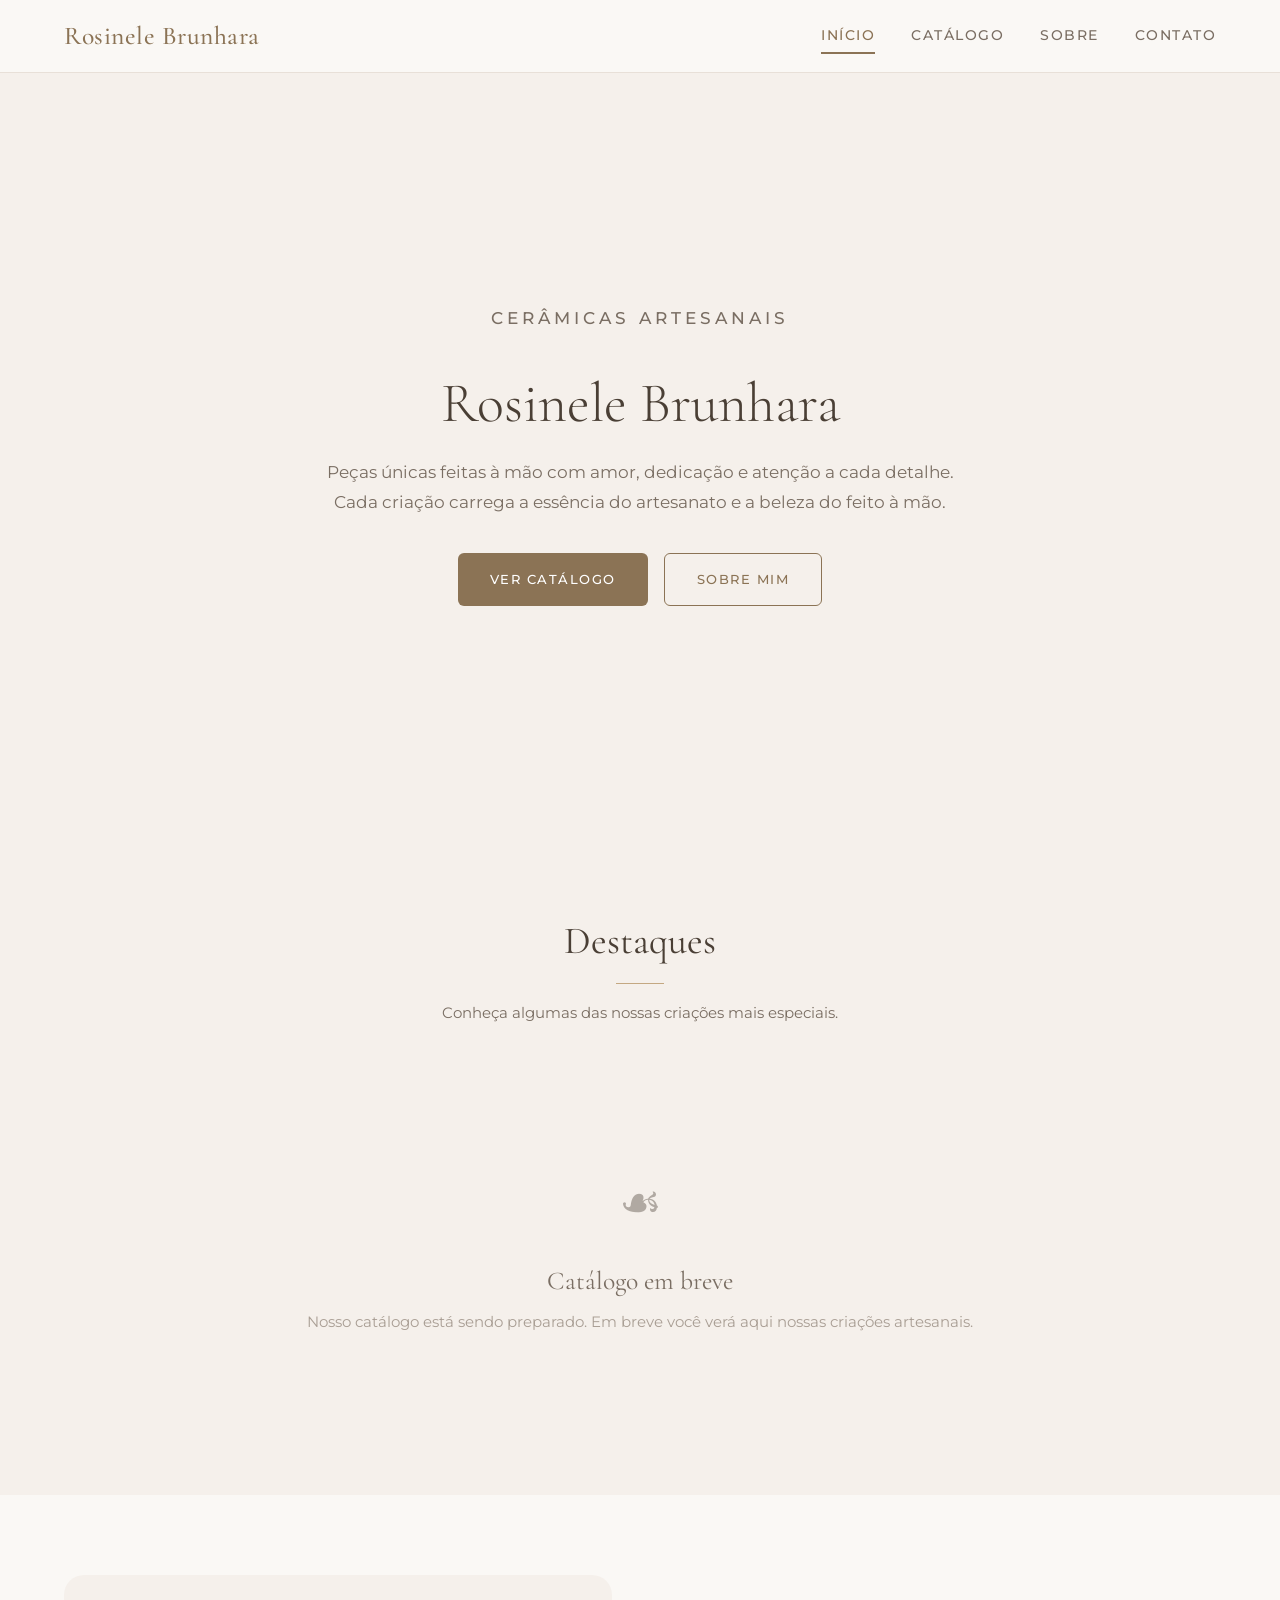
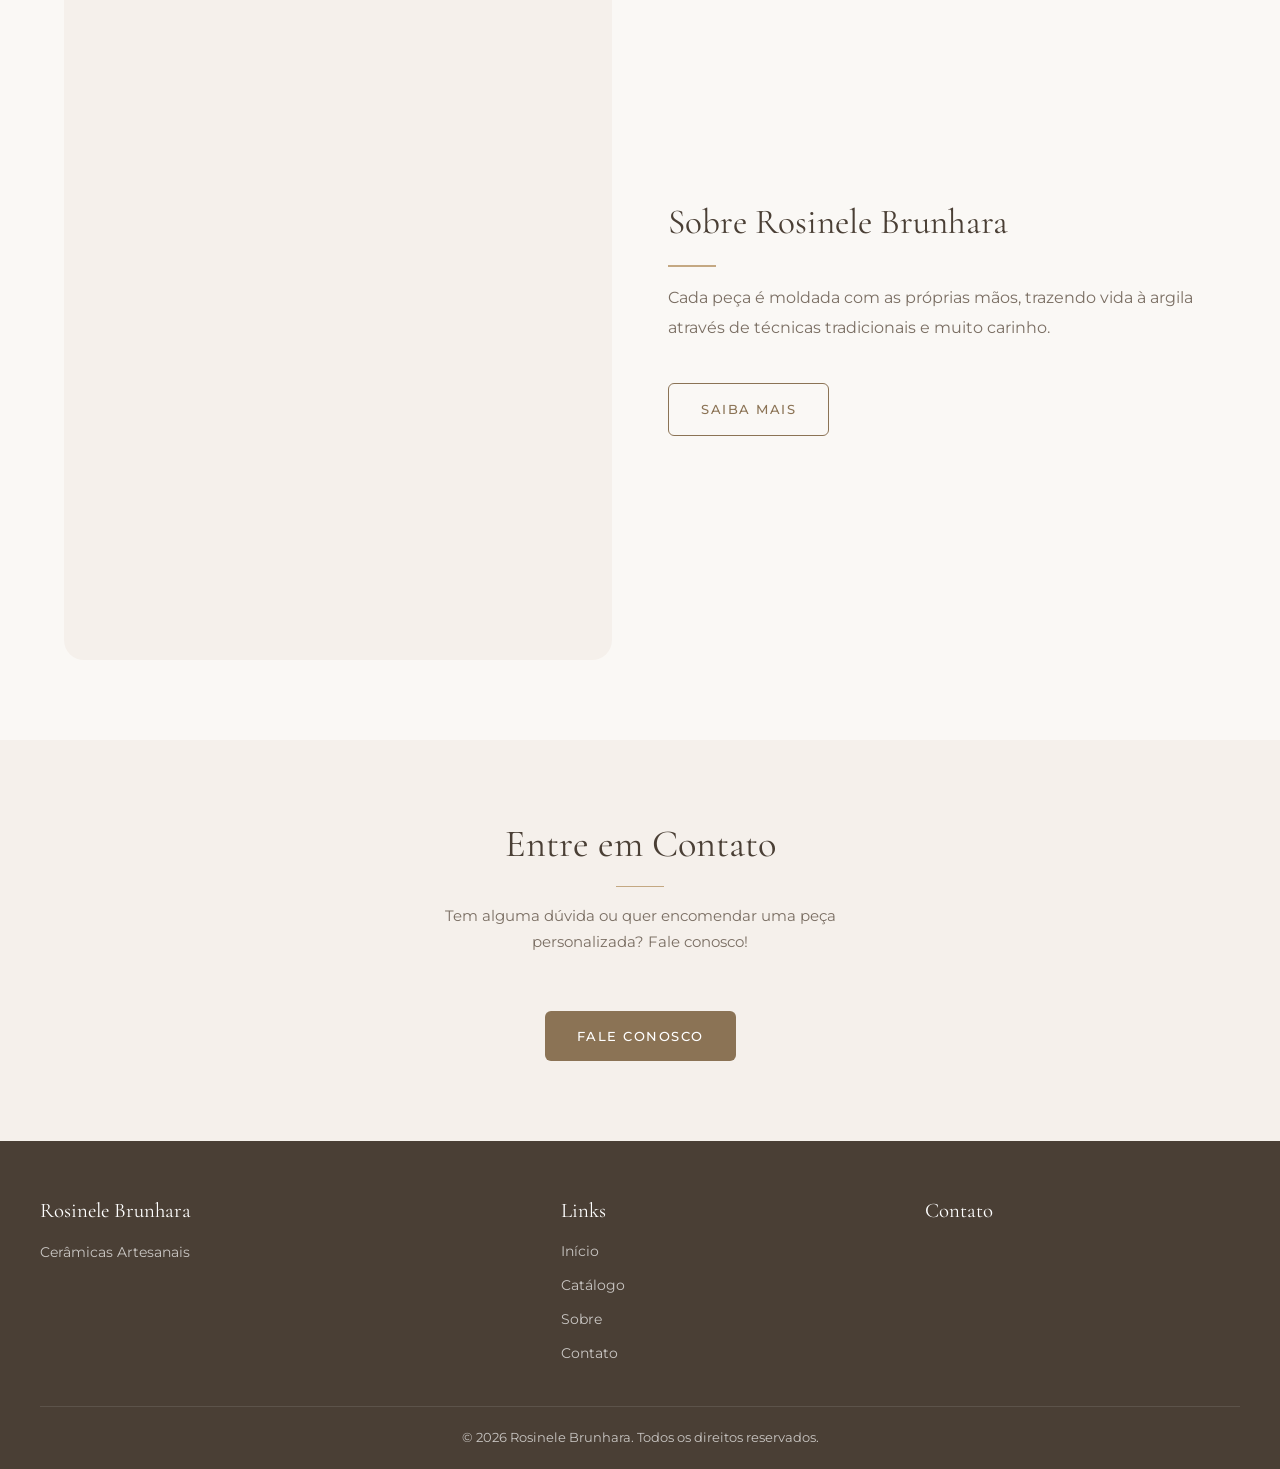
<file: index.html>
<!DOCTYPE html>
<html lang="pt-BR">
<head>
  <meta charset="UTF-8">
  <meta name="viewport" content="width=device-width, initial-scale=1.0">
  <title>Rosinele Brunhara — Cerâmicas Artesanais</title>
  <meta name="description" content="Cerâmicas artesanais feitas à mão com amor e dedicação. Peças únicas e exclusivas pela artista Rosinele Brunhara.">
  <link rel="preconnect" href="https://fonts.googleapis.com">
  <link rel="preconnect" href="https://fonts.gstatic.com" crossorigin>
  <link id="site-fonts" href="https://fonts.googleapis.com/css2?family=Cormorant+Garamond:ital,wght@0,300;0,400;0,500;0,600;0,700;1,300;1,400;1,500&family=Montserrat:wght@300;400;500;600&display=swap" rel="stylesheet">
  <link rel="stylesheet" href="css/public.css">
</head>
<body>
  <!-- HEADER / NAV -->
  <header id="site-header">
    <div class="header-inner">
      <a href="#/" class="logo" id="site-logo">Rosinele Brunhara</a>
      <button class="menu-toggle" id="menu-toggle" aria-label="Menu">
        <span></span><span></span><span></span>
      </button>
      <nav id="site-nav">
        <a href="#/" class="nav-link" data-page="home">Início</a>
        <a href="#/catalogo" class="nav-link" data-page="catalogo">Catálogo</a>
        <a href="#/sobre" class="nav-link" data-page="sobre">Sobre</a>
        <a href="#/contato" class="nav-link" data-page="contato">Contato</a>
      </nav>
    </div>
  </header>

  <!-- MAIN CONTENT -->
  <main id="app"></main>

  <!-- FOOTER -->
  <footer id="site-footer">
    <div class="footer-inner">
      <div class="footer-col">
        <h4 id="footer-brand">Rosinele Brunhara</h4>
        <p id="footer-tagline">Cerâmicas artesanais feitas com amor e dedicação.</p>
      </div>
      <div class="footer-col">
        <h4>Links</h4>
        <nav id="footer-nav">
          <a href="#/">Início</a>
          <a href="#/catalogo">Catálogo</a>
          <a href="#/sobre">Sobre</a>
          <a href="#/contato">Contato</a>
        </nav>
      </div>
      <div class="footer-col">
        <h4>Contato</h4>
        <div id="footer-contact"></div>
        <div id="footer-socials" class="social-links"></div>
      </div>
    </div>
    <div class="footer-bottom">
      <p id="footer-copy"></p>
    </div>
  </footer>

  <!-- WHATSAPP FLOATING BUTTON -->
  <a id="whatsapp-btn" href="#" target="_blank" rel="noopener" class="whatsapp-float" style="display:none;">
    <svg viewBox="0 0 24 24" fill="white" width="28" height="28"><path d="M17.472 14.382c-.297-.149-1.758-.867-2.03-.967-.273-.099-.471-.148-.67.15-.197.297-.767.966-.94 1.164-.173.199-.347.223-.644.075-.297-.15-1.255-.463-2.39-1.475-.883-.788-1.48-1.761-1.653-2.059-.173-.297-.018-.458.13-.606.134-.133.298-.347.446-.52.149-.174.198-.298.298-.497.099-.198.05-.371-.025-.52-.075-.149-.669-1.612-.916-2.207-.242-.579-.487-.5-.669-.51-.173-.008-.371-.01-.57-.01-.198 0-.52.074-.792.372-.272.297-1.04 1.016-1.04 2.479 0 1.462 1.065 2.875 1.213 3.074.149.198 2.096 3.2 5.077 4.487.709.306 1.262.489 1.694.625.712.227 1.36.195 1.871.118.571-.085 1.758-.719 2.006-1.413.248-.694.248-1.289.173-1.413-.074-.124-.272-.198-.57-.347m-5.421 7.403h-.004a9.87 9.87 0 01-5.031-1.378l-.361-.214-3.741.982.998-3.648-.235-.374a9.86 9.86 0 01-1.51-5.26c.001-5.45 4.436-9.884 9.888-9.884 2.64 0 5.122 1.03 6.988 2.898a9.825 9.825 0 012.893 6.994c-.003 5.45-4.437 9.884-9.885 9.884m8.413-18.297A11.815 11.815 0 0012.05 0C5.495 0 .16 5.335.157 11.892c0 2.096.547 4.142 1.588 5.945L.057 24l6.305-1.654a11.882 11.882 0 005.683 1.448h.005c6.554 0 11.89-5.335 11.893-11.893a11.821 11.821 0 00-3.48-8.413z"/></svg>
  </a>

  <!-- PRODUCT DETAIL MODAL -->
  <div id="product-modal" class="modal" style="display:none;">
    <div class="modal-overlay"></div>
    <div class="modal-content">
      <button class="modal-close" id="modal-close">&times;</button>
      <div id="modal-body"></div>
    </div>
  </div>

  <script src="js/data.js"></script>
  <script src="js/public.js"></script>
</body>
</html>
</file>
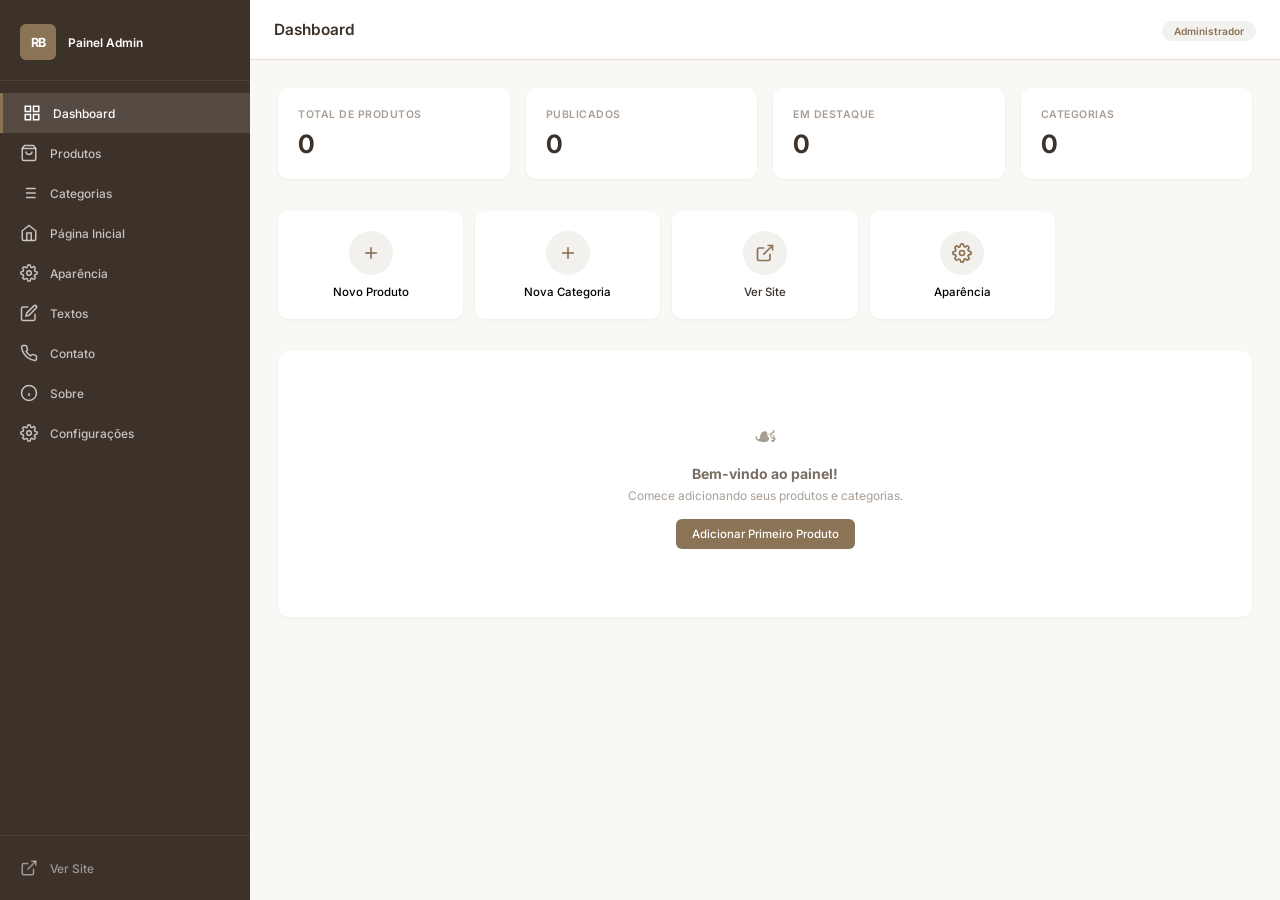
<file: admin.html>
<!DOCTYPE html>
<html lang="pt-BR">
<head>
  <meta charset="UTF-8">
  <meta name="viewport" content="width=device-width, initial-scale=1.0">
  <title>Painel Administrativo — Rosinele Brunhara</title>
  <link rel="preconnect" href="https://fonts.googleapis.com">
  <link rel="preconnect" href="https://fonts.gstatic.com" crossorigin>
  <link href="https://fonts.googleapis.com/css2?family=Inter:wght@300;400;500;600;700&display=swap" rel="stylesheet">
  <link rel="stylesheet" href="css/admin.css">
</head>
<body>
  <div class="admin-layout">
    <!-- SIDEBAR -->
    <aside class="admin-sidebar" id="admin-sidebar">
      <div class="sidebar-header">
        <h2 class="sidebar-brand">RB</h2>
        <span class="sidebar-title">Painel Admin</span>
        <button class="sidebar-close" id="sidebar-close">&times;</button>
      </div>
      <nav class="sidebar-nav">
        <a href="#" class="sidebar-link active" data-section="dashboard">
          <svg width="18" height="18" viewBox="0 0 24 24" fill="none" stroke="currentColor" stroke-width="2"><rect x="3" y="3" width="7" height="7"/><rect x="14" y="3" width="7" height="7"/><rect x="3" y="14" width="7" height="7"/><rect x="14" y="14" width="7" height="7"/></svg>
          Dashboard
        </a>
        <a href="#" class="sidebar-link" data-section="products">
          <svg width="18" height="18" viewBox="0 0 24 24" fill="none" stroke="currentColor" stroke-width="2"><path d="M6 2L3 6v14a2 2 0 002 2h14a2 2 0 002-2V6l-3-4z"/><line x1="3" y1="6" x2="21" y2="6"/><path d="M16 10a4 4 0 01-8 0"/></svg>
          Produtos
        </a>
        <a href="#" class="sidebar-link" data-section="categories">
          <svg width="18" height="18" viewBox="0 0 24 24" fill="none" stroke="currentColor" stroke-width="2"><line x1="8" y1="6" x2="21" y2="6"/><line x1="8" y1="12" x2="21" y2="12"/><line x1="8" y1="18" x2="21" y2="18"/><line x1="3" y1="6" x2="3.01" y2="6"/><line x1="3" y1="12" x2="3.01" y2="12"/><line x1="3" y1="18" x2="3.01" y2="18"/></svg>
          Categorias
        </a>
        <a href="#" class="sidebar-link" data-section="homepage">
          <svg width="18" height="18" viewBox="0 0 24 24" fill="none" stroke="currentColor" stroke-width="2"><path d="M3 9l9-7 9 7v11a2 2 0 01-2 2H5a2 2 0 01-2-2z"/><polyline points="9 22 9 12 15 12 15 22"/></svg>
          Página Inicial
        </a>
        <a href="#" class="sidebar-link" data-section="appearance">
          <svg width="18" height="18" viewBox="0 0 24 24" fill="none" stroke="currentColor" stroke-width="2"><circle cx="12" cy="12" r="3"/><path d="M19.4 15a1.65 1.65 0 00.33 1.82l.06.06a2 2 0 01-2.83 2.83l-.06-.06a1.65 1.65 0 00-1.82-.33 1.65 1.65 0 00-1 1.51V21a2 2 0 01-4 0v-.09A1.65 1.65 0 009 19.4a1.65 1.65 0 00-1.82.33l-.06.06a2 2 0 01-2.83-2.83l.06-.06A1.65 1.65 0 004.68 15a1.65 1.65 0 00-1.51-1H3a2 2 0 010-4h.09A1.65 1.65 0 004.6 9a1.65 1.65 0 00-.33-1.82l-.06-.06a2 2 0 012.83-2.83l.06.06A1.65 1.65 0 009 4.68a1.65 1.65 0 001-1.51V3a2 2 0 014 0v.09a1.65 1.65 0 001 1.51 1.65 1.65 0 001.82-.33l.06-.06a2 2 0 012.83 2.83l-.06.06A1.65 1.65 0 0019.4 9a1.65 1.65 0 001.51 1H21a2 2 0 010 4h-.09a1.65 1.65 0 00-1.51 1z"/></svg>
          Aparência
        </a>
        <a href="#" class="sidebar-link" data-section="texts">
          <svg width="18" height="18" viewBox="0 0 24 24" fill="none" stroke="currentColor" stroke-width="2"><path d="M11 4H4a2 2 0 00-2 2v14a2 2 0 002 2h14a2 2 0 002-2v-7"/><path d="M18.5 2.5a2.121 2.121 0 013 3L12 15l-4 1 1-4 9.5-9.5z"/></svg>
          Textos
        </a>
        <a href="#" class="sidebar-link" data-section="contact">
          <svg width="18" height="18" viewBox="0 0 24 24" fill="none" stroke="currentColor" stroke-width="2"><path d="M22 16.92v3a2 2 0 01-2.18 2 19.79 19.79 0 01-8.63-3.07 19.5 19.5 0 01-6-6 19.79 19.79 0 01-3.07-8.67A2 2 0 014.11 2h3a2 2 0 012 1.72 12.84 12.84 0 00.7 2.81 2 2 0 01-.45 2.11L8.09 9.91a16 16 0 006 6l1.27-1.27a2 2 0 012.11-.45 12.84 12.84 0 002.81.7A2 2 0 0122 16.92z"/></svg>
          Contato
        </a>
        <a href="#" class="sidebar-link" data-section="about">
          <svg width="18" height="18" viewBox="0 0 24 24" fill="none" stroke="currentColor" stroke-width="2"><circle cx="12" cy="12" r="10"/><line x1="12" y1="16" x2="12" y2="12"/><line x1="12" y1="8" x2="12.01" y2="8"/></svg>
          Sobre
        </a>
        <a href="#" class="sidebar-link" data-section="settings">
          <svg width="18" height="18" viewBox="0 0 24 24" fill="none" stroke="currentColor" stroke-width="2"><circle cx="12" cy="12" r="3"/><path d="M19.4 15a1.65 1.65 0 00.33 1.82l.06.06a2 2 0 01-2.83 2.83l-.06-.06a1.65 1.65 0 00-1.82-.33 1.65 1.65 0 00-1 1.51V21a2 2 0 01-4 0v-.09A1.65 1.65 0 009 19.4a1.65 1.65 0 00-1.82.33l-.06.06a2 2 0 01-2.83-2.83l.06-.06A1.65 1.65 0 004.68 15a1.65 1.65 0 00-1.51-1H3a2 2 0 010-4h.09A1.65 1.65 0 004.6 9a1.65 1.65 0 00-.33-1.82l-.06-.06a2 2 0 012.83-2.83l.06.06A1.65 1.65 0 009 4.68a1.65 1.65 0 001-1.51V3a2 2 0 014 0v.09a1.65 1.65 0 001 1.51 1.65 1.65 0 001.82-.33l.06-.06a2 2 0 012.83 2.83l-.06.06A1.65 1.65 0 0019.4 9a1.65 1.65 0 001.51 1H21a2 2 0 010 4h-.09a1.65 1.65 0 00-1.51 1z"/></svg>
          Configurações
        </a>
      </nav>
      <div class="sidebar-footer">
        <a href="index.html" target="_blank" class="sidebar-link view-site">
          <svg width="18" height="18" viewBox="0 0 24 24" fill="none" stroke="currentColor" stroke-width="2"><path d="M18 13v6a2 2 0 01-2 2H5a2 2 0 01-2-2V8a2 2 0 012-2h6"/><polyline points="15 3 21 3 21 9"/><line x1="10" y1="14" x2="21" y2="3"/></svg>
          Ver Site
        </a>
      </div>
    </aside>

    <!-- MAIN -->
    <div class="admin-main">
      <header class="admin-topbar">
        <button class="menu-btn" id="menu-btn">
          <svg width="22" height="22" viewBox="0 0 24 24" fill="none" stroke="currentColor" stroke-width="2"><line x1="3" y1="12" x2="21" y2="12"/><line x1="3" y1="6" x2="21" y2="6"/><line x1="3" y1="18" x2="21" y2="18"/></svg>
        </button>
        <h1 class="topbar-title" id="topbar-title">Dashboard</h1>
        <div class="topbar-actions">
          <span class="admin-badge">Administrador</span>
        </div>
      </header>

      <div class="admin-content" id="admin-content">
        <!-- Dynamic content loaded here -->
      </div>
    </div>
  </div>

  <!-- MODAL for forms -->
  <div id="admin-modal" class="admin-modal" style="display:none;">
    <div class="admin-modal-overlay"></div>
    <div class="admin-modal-content">
      <div class="admin-modal-header">
        <h3 id="admin-modal-title">Título</h3>
        <button class="admin-modal-close" id="admin-modal-close">&times;</button>
      </div>
      <div class="admin-modal-body" id="admin-modal-body"></div>
      <div class="admin-modal-footer" id="admin-modal-footer"></div>
    </div>
  </div>

  <!-- TOAST -->
  <div id="toast-container" class="toast-container"></div>

  <script src="js/data.js"></script>
  <script src="js/admin.js"></script>
</body>
</html>
</file>
<file: css/public.css>
:root {
  --color-primary: #8B7355;
  --color-primary-light: #A89279;
  --color-primary-dark: #6B5640;
  --color-secondary: #C4A882;
  --color-bg: #FAF8F5;
  --color-bg-alt: #F5F0EB;
  --color-surface: #FFFFFF;
  --color-text: #4A3F35;
  --color-text-light: #7A6E63;
  --color-text-muted: #A99E94;
  --color-border: #E8E0D8;
  --color-accent: #D4B896;
  --color-success: #7A9E7E;
  --color-error: #C47A6E;

  --font-heading: 'Cormorant Garamond', Georgia, serif;
  --font-body: 'Montserrat', 'Helvetica Neue', sans-serif;

  --radius-sm: 6px;
  --radius-md: 12px;
  --radius-lg: 20px;

  --shadow-sm: 0 1px 3px rgba(74,63,53,0.06);
  --shadow-md: 0 4px 16px rgba(74,63,53,0.08);
  --shadow-lg: 0 8px 32px rgba(74,63,53,0.12);

  --transition: 0.3s ease;
}

*, *::before, *::after {
  margin: 0;
  padding: 0;
  box-sizing: border-box;
}

html {
  scroll-behavior: smooth;
  font-size: 16px;
}

body {
  font-family: var(--font-body);
  color: var(--color-text);
  background: var(--color-bg);
  line-height: 1.7;
  -webkit-font-smoothing: antialiased;
  min-height: 100vh;
  display: flex;
  flex-direction: column;
}

img { max-width: 100%; height: auto; display: block; }
a { color: inherit; text-decoration: none; }
button { cursor: pointer; border: none; background: none; font-family: inherit; }
input, textarea, select { font-family: inherit; font-size: inherit; }

h1, h2, h3, h4, h5, h6 {
  font-family: var(--font-heading);
  font-weight: 400;
  line-height: 1.3;
  color: var(--color-text);
}

/* ===== HEADER ===== */
#site-header {
  position: fixed;
  top: 0;
  left: 0;
  right: 0;
  z-index: 1000;
  background: rgba(250,248,245,0.92);
  backdrop-filter: blur(12px);
  border-bottom: 1px solid var(--color-border);
  transition: var(--transition);
}

.header-inner {
  max-width: 1200px;
  margin: 0 auto;
  padding: 0 24px;
  height: 72px;
  display: flex;
  align-items: center;
  justify-content: space-between;
}

.logo {
  font-family: var(--font-heading);
  font-size: 1.6rem;
  font-weight: 500;
  color: var(--color-primary);
  letter-spacing: 0.5px;
  transition: var(--transition);
}

.logo:hover { color: var(--color-primary-dark); }

#site-nav {
  display: flex;
  gap: 36px;
}

.nav-link {
  font-size: 0.85rem;
  font-weight: 500;
  letter-spacing: 1.5px;
  text-transform: uppercase;
  color: var(--color-text-light);
  position: relative;
  padding: 4px 0;
  transition: var(--transition);
}

.nav-link::after {
  content: '';
  position: absolute;
  bottom: -2px;
  left: 0;
  width: 0;
  height: 1.5px;
  background: var(--color-primary);
  transition: width 0.3s ease;
}

.nav-link:hover, .nav-link.active {
  color: var(--color-primary);
}

.nav-link:hover::after, .nav-link.active::after {
  width: 100%;
}

.menu-toggle {
  display: none;
  flex-direction: column;
  gap: 5px;
  padding: 8px;
}

.menu-toggle span {
  display: block;
  width: 22px;
  height: 2px;
  background: var(--color-text);
  transition: var(--transition);
}

/* ===== MAIN ===== */
#app {
  flex: 1;
  margin-top: 72px;
  min-height: calc(100vh - 72px);
}

/* ===== HERO ===== */
.hero {
  position: relative;
  min-height: 85vh;
  display: flex;
  align-items: center;
  justify-content: center;
  text-align: center;
  overflow: hidden;
  background: var(--color-bg-alt);
}

.hero-bg {
  position: absolute;
  inset: 0;
  background-size: cover;
  background-position: center;
  opacity: 0.3;
  transition: opacity 0.5s ease;
}

.hero-content {
  position: relative;
  z-index: 2;
  max-width: 700px;
  padding: 40px 24px;
}

.hero-subtitle {
  font-family: var(--font-body);
  font-size: 0.8rem;
  font-weight: 500;
  letter-spacing: 4px;
  text-transform: uppercase;
  color: var(--color-primary);
  margin-bottom: 20px;
}

.hero h1 {
  font-size: 3.5rem;
  font-weight: 300;
  color: var(--color-text);
  margin-bottom: 20px;
  line-height: 1.2;
}

.hero p {
  font-size: 1.05rem;
  color: var(--color-text-light);
  margin-bottom: 36px;
  line-height: 1.8;
}

.hero-btns {
  display: flex;
  gap: 16px;
  justify-content: center;
  flex-wrap: wrap;
}

.btn {
  display: inline-flex;
  align-items: center;
  gap: 8px;
  padding: 14px 32px;
  font-size: 0.82rem;
  font-weight: 500;
  letter-spacing: 1.5px;
  text-transform: uppercase;
  border-radius: var(--radius-sm);
  transition: var(--transition);
  border: none;
  cursor: pointer;
}

.btn-primary {
  background: var(--color-primary);
  color: #fff;
}

.btn-primary:hover {
  background: var(--color-primary-dark);
  transform: translateY(-1px);
  box-shadow: var(--shadow-md);
}

.btn-outline {
  background: transparent;
  color: var(--color-primary);
  border: 1.5px solid var(--color-primary);
}

.btn-outline:hover {
  background: var(--color-primary);
  color: #fff;
}

/* ===== SECTIONS ===== */
.section {
  padding: 80px 24px;
  max-width: 1200px;
  margin: 0 auto;
}

.section-alt {
  background: var(--color-bg-alt);
  padding: 80px 24px;
}

.section-alt > .section-inner {
  max-width: 1200px;
  margin: 0 auto;
}

.section-header {
  text-align: center;
  margin-bottom: 56px;
}

.section-header h2 {
  font-size: 2.4rem;
  margin-bottom: 12px;
  color: var(--color-text);
}

.section-header p {
  font-size: 0.95rem;
  color: var(--color-text-light);
  max-width: 500px;
  margin: 0 auto;
}

.section-divider {
  width: 48px;
  height: 1.5px;
  background: var(--color-secondary);
  margin: 16px auto;
}

/* ===== FEATURED PRODUCTS ===== */
.featured-grid {
  display: grid;
  grid-template-columns: repeat(auto-fill, minmax(300px, 1fr));
  gap: 32px;
}

/* ===== PRODUCT CARDS ===== */
.product-card {
  background: var(--color-surface);
  border-radius: var(--radius-md);
  overflow: hidden;
  box-shadow: var(--shadow-sm);
  transition: var(--transition);
  cursor: pointer;
}

.product-card:hover {
  transform: translateY(-4px);
  box-shadow: var(--shadow-lg);
}

.product-card-img {
  position: relative;
  aspect-ratio: 1 / 1;
  overflow: hidden;
  background: var(--color-bg-alt);
}

.product-card-img img {
  width: 100%;
  height: 100%;
  object-fit: cover;
  transition: transform 0.5s ease;
}

.product-card:hover .product-card-img img {
  transform: scale(1.05);
}

.product-card-badge {
  position: absolute;
  top: 12px;
  left: 12px;
  background: var(--color-primary);
  color: #fff;
  font-size: 0.7rem;
  font-weight: 600;
  letter-spacing: 1px;
  text-transform: uppercase;
  padding: 4px 10px;
  border-radius: 3px;
}

.product-card-body {
  padding: 20px;
}

.product-card-cat {
  font-size: 0.72rem;
  font-weight: 500;
  letter-spacing: 1.5px;
  text-transform: uppercase;
  color: var(--color-text-muted);
  margin-bottom: 6px;
}

.product-card-name {
  font-family: var(--font-heading);
  font-size: 1.25rem;
  font-weight: 500;
  color: var(--color-text);
  margin-bottom: 8px;
}

.product-card-price {
  font-size: 1.05rem;
  font-weight: 600;
  color: var(--color-primary);
  margin-bottom: 12px;
}

.product-card-btn {
  font-size: 0.78rem;
  font-weight: 500;
  letter-spacing: 1px;
  text-transform: uppercase;
  color: var(--color-primary);
  display: inline-flex;
  align-items: center;
  gap: 6px;
  transition: var(--transition);
}

.product-card-btn:hover {
  gap: 10px;
}

/* ===== EMPTY STATE ===== */
.empty-state {
  text-align: center;
  padding: 80px 24px;
}

.empty-state-icon {
  font-size: 3rem;
  margin-bottom: 20px;
  opacity: 0.4;
}

.empty-state h3 {
  font-size: 1.6rem;
  color: var(--color-text-light);
  margin-bottom: 12px;
}

.empty-state p {
  color: var(--color-text-muted);
  font-size: 0.95rem;
}

/* ===== CATALOG FILTER ===== */
.catalog-filters {
  display: flex;
  flex-wrap: wrap;
  gap: 10px;
  justify-content: center;
  margin-bottom: 48px;
}

.filter-btn {
  padding: 8px 20px;
  font-size: 0.78rem;
  font-weight: 500;
  letter-spacing: 1px;
  text-transform: uppercase;
  color: var(--color-text-light);
  border: 1.5px solid var(--color-border);
  border-radius: 30px;
  background: transparent;
  transition: var(--transition);
}

.filter-btn:hover, .filter-btn.active {
  background: var(--color-primary);
  border-color: var(--color-primary);
  color: #fff;
}

/* ===== ABOUT SECTION ===== */
.about-grid {
  display: grid;
  grid-template-columns: 1fr 1fr;
  gap: 56px;
  align-items: center;
}

.about-img {
  border-radius: var(--radius-lg);
  overflow: hidden;
  aspect-ratio: 4/5;
  background: var(--color-bg-alt);
}

.about-img img {
  width: 100%;
  height: 100%;
  object-fit: cover;
}

.about-text h2 {
  font-size: 2.2rem;
  margin-bottom: 20px;
}

.about-text p {
  color: var(--color-text-light);
  margin-bottom: 16px;
  line-height: 1.9;
}

/* ===== CONTACT ===== */
.contact-grid {
  display: grid;
  grid-template-columns: 1fr 1fr;
  gap: 56px;
}

.contact-info h3 {
  font-size: 1.5rem;
  margin-bottom: 24px;
}

.contact-item {
  display: flex;
  align-items: flex-start;
  gap: 14px;
  margin-bottom: 20px;
  padding: 16px;
  background: var(--color-surface);
  border-radius: var(--radius-md);
  box-shadow: var(--shadow-sm);
}

.contact-item-icon {
  width: 40px;
  height: 40px;
  border-radius: 50%;
  background: var(--color-bg-alt);
  display: flex;
  align-items: center;
  justify-content: center;
  flex-shrink: 0;
  color: var(--color-primary);
}

.contact-item-text h4 {
  font-family: var(--font-body);
  font-size: 0.78rem;
  font-weight: 600;
  letter-spacing: 1px;
  text-transform: uppercase;
  color: var(--color-text-muted);
  margin-bottom: 4px;
}

.contact-item-text p, .contact-item-text a {
  font-size: 0.95rem;
  color: var(--color-text);
}

.contact-item-text a:hover {
  color: var(--color-primary);
}

/* ===== FOOTER ===== */
#site-footer {
  background: var(--color-text);
  color: rgba(255,255,255,0.7);
  padding: 56px 24px 0;
  margin-top: auto;
}

.footer-inner {
  max-width: 1200px;
  margin: 0 auto;
  display: grid;
  grid-template-columns: 1.5fr 1fr 1fr;
  gap: 48px;
  padding-bottom: 40px;
  border-bottom: 1px solid rgba(255,255,255,0.1);
}

.footer-col h4 {
  color: #fff;
  font-family: var(--font-heading);
  font-size: 1.3rem;
  margin-bottom: 16px;
}

.footer-col p {
  font-size: 0.9rem;
  line-height: 1.7;
}

.footer-col nav {
  display: flex;
  flex-direction: column;
  gap: 10px;
}

.footer-col nav a {
  font-size: 0.88rem;
  transition: var(--transition);
}

.footer-col nav a:hover {
  color: #fff;
}

#footer-contact {
  display: flex;
  flex-direction: column;
  gap: 8px;
  font-size: 0.88rem;
  margin-bottom: 16px;
}

#footer-contact a {
  transition: var(--transition);
}

#footer-contact a:hover {
  color: #fff;
}

.social-links {
  display: flex;
  gap: 12px;
}

.social-link {
  width: 36px;
  height: 36px;
  border-radius: 50%;
  border: 1px solid rgba(255,255,255,0.2);
  display: flex;
  align-items: center;
  justify-content: center;
  font-size: 0.8rem;
  transition: var(--transition);
}

.social-link:hover {
  background: rgba(255,255,255,0.1);
  border-color: rgba(255,255,255,0.4);
}

.footer-bottom {
  max-width: 1200px;
  margin: 0 auto;
  padding: 20px 0;
  text-align: center;
  font-size: 0.8rem;
}

/* ===== WHATSAPP BUTTON ===== */
.whatsapp-float {
  position: fixed;
  bottom: 24px;
  right: 24px;
  width: 56px;
  height: 56px;
  background: #25D366;
  border-radius: 50%;
  display: flex;
  align-items: center;
  justify-content: center;
  box-shadow: 0 4px 16px rgba(37,211,102,0.35);
  z-index: 999;
  transition: var(--transition);
}

.whatsapp-float:hover {
  transform: scale(1.1);
  box-shadow: 0 6px 24px rgba(37,211,102,0.45);
}

/* ===== MODAL ===== */
.modal {
  position: fixed;
  inset: 0;
  z-index: 2000;
  display: flex;
  align-items: center;
  justify-content: center;
}

.modal-overlay {
  position: absolute;
  inset: 0;
  background: rgba(0,0,0,0.5);
  backdrop-filter: blur(4px);
}

.modal-content {
  position: relative;
  background: var(--color-surface);
  border-radius: var(--radius-lg);
  max-width: 800px;
  width: 90%;
  max-height: 90vh;
  overflow-y: auto;
  box-shadow: var(--shadow-lg);
  animation: modalIn 0.3s ease;
}

@keyframes modalIn {
  from { opacity: 0; transform: translateY(20px); }
  to { opacity: 1; transform: translateY(0); }
}

.modal-close {
  position: absolute;
  top: 16px;
  right: 16px;
  width: 36px;
  height: 36px;
  border-radius: 50%;
  background: rgba(0,0,0,0.06);
  font-size: 1.3rem;
  display: flex;
  align-items: center;
  justify-content: center;
  z-index: 10;
  transition: var(--transition);
}

.modal-close:hover {
  background: rgba(0,0,0,0.12);
}

.modal-gallery {
  width: 100%;
  aspect-ratio: 4/3;
  overflow: hidden;
  border-radius: var(--radius-lg) var(--radius-lg) 0 0;
  background: var(--color-bg-alt);
}

.modal-gallery img {
  width: 100%;
  height: 100%;
  object-fit: cover;
}

.modal-gallery-thumbs {
  display: flex;
  gap: 8px;
  padding: 12px 16px;
  overflow-x: auto;
}

.modal-gallery-thumbs img {
  width: 56px;
  height: 56px;
  object-fit: cover;
  border-radius: var(--radius-sm);
  cursor: pointer;
  opacity: 0.6;
  transition: var(--transition);
  flex-shrink: 0;
}

.modal-gallery-thumbs img:hover, .modal-gallery-thumbs img.active {
  opacity: 1;
  outline: 2px solid var(--color-primary);
}

.modal-details {
  padding: 28px;
}

.modal-details h2 {
  font-size: 1.8rem;
  margin-bottom: 8px;
}

.modal-details .modal-cat {
  font-size: 0.75rem;
  font-weight: 500;
  letter-spacing: 1.5px;
  text-transform: uppercase;
  color: var(--color-text-muted);
  margin-bottom: 12px;
}

.modal-details .modal-price {
  font-size: 1.4rem;
  font-weight: 600;
  color: var(--color-primary);
  margin-bottom: 20px;
}

.modal-details .modal-desc {
  color: var(--color-text-light);
  line-height: 1.8;
  margin-bottom: 20px;
}

.modal-meta {
  display: grid;
  grid-template-columns: 1fr 1fr;
  gap: 12px;
  padding: 20px;
  background: var(--color-bg-alt);
  border-radius: var(--radius-md);
  margin-bottom: 20px;
}

.modal-meta-item {
  font-size: 0.85rem;
}

.modal-meta-item strong {
  display: block;
  font-size: 0.72rem;
  font-weight: 600;
  letter-spacing: 1px;
  text-transform: uppercase;
  color: var(--color-text-muted);
  margin-bottom: 2px;
}

.modal-contact-btn {
  display: inline-flex;
  align-items: center;
  gap: 8px;
  padding: 14px 28px;
  background: #25D366;
  color: #fff;
  font-size: 0.85rem;
  font-weight: 500;
  border-radius: var(--radius-sm);
  transition: var(--transition);
}

.modal-contact-btn:hover {
  background: #1fb85a;
  transform: translateY(-1px);
}

/* ===== PAGE HEADERS ===== */
.page-header {
  padding: 80px 24px 48px;
  text-align: center;
  background: var(--color-bg-alt);
}

.page-header h1 {
  font-size: 2.6rem;
  font-weight: 300;
  margin-bottom: 12px;
}

.page-header p {
  color: var(--color-text-light);
  font-size: 1rem;
  max-width: 500px;
  margin: 0 auto;
}

/* ===== ANIMATIONS ===== */
.fade-in {
  animation: fadeIn 0.6s ease both;
}

@keyframes fadeIn {
  from { opacity: 0; transform: translateY(16px); }
  to { opacity: 1; transform: translateY(0); }
}

/* ===== RESPONSIVE ===== */
@media (max-width: 900px) {
  .about-grid,
  .contact-grid {
    grid-template-columns: 1fr;
    gap: 32px;
  }
  .footer-inner {
    grid-template-columns: 1fr;
    gap: 32px;
  }
}

@media (max-width: 768px) {
  .menu-toggle { display: flex; }

  #site-nav {
    position: fixed;
    top: 72px;
    left: 0;
    right: 0;
    background: rgba(250,248,245,0.98);
    backdrop-filter: blur(12px);
    flex-direction: column;
    align-items: center;
    gap: 0;
    padding: 16px 0;
    border-bottom: 1px solid var(--color-border);
    transform: translateY(-100%);
    opacity: 0;
    pointer-events: none;
    transition: var(--transition);
  }

  #site-nav.open {
    transform: translateY(0);
    opacity: 1;
    pointer-events: all;
  }

  .nav-link {
    padding: 12px 0;
    width: 100%;
    text-align: center;
  }

  .hero h1 { font-size: 2.4rem; }
  .hero { min-height: 70vh; }

  .section { padding: 56px 20px; }
  .section-alt { padding: 56px 20px; }

  .featured-grid {
    grid-template-columns: repeat(auto-fill, minmax(250px, 1fr));
    gap: 20px;
  }
}

@media (max-width: 480px) {
  .hero h1 { font-size: 2rem; }
  .hero p { font-size: 0.92rem; }
  .section-header h2 { font-size: 1.8rem; }
  .featured-grid {
    grid-template-columns: 1fr;
  }
}
</file>
<file: css/admin.css>
:root {
  --admin-primary: #8B7355;
  --admin-primary-light: #A89279;
  --admin-primary-dark: #6B5640;
  --admin-bg: #FAF8F5;
  --admin-surface: #FFFFFF;
  --admin-sidebar-bg: #3D3229;
  --admin-sidebar-text: rgba(255,255,255,0.7);
  --admin-sidebar-active: rgba(255,255,255,0.12);
  --admin-text: #3D3229;
  --admin-text-light: #7A6E63;
  --admin-text-muted: #A99E94;
  --admin-border: #E8E0D8;
  --admin-success: #7A9E7E;
  --admin-error: #C47A6E;
  --admin-warning: #D4A843;

  --font-ui: 'Inter', -apple-system, BlinkMacSystemFont, sans-serif;

  --radius-sm: 6px;
  --radius-md: 10px;
  --radius-lg: 16px;

  --shadow-sm: 0 1px 3px rgba(61,50,41,0.06);
  --shadow-md: 0 4px 12px rgba(61,50,41,0.08);
  --shadow-lg: 0 8px 32px rgba(61,50,41,0.12);
}

*, *::before, *::after {
  margin: 0;
  padding: 0;
  box-sizing: border-box;
}

html, body {
  height: 100%;
  font-family: var(--font-ui);
  font-size: 14px;
  color: var(--admin-text);
  background: var(--admin-bg);
  -webkit-font-smoothing: antialiased;
}

a { color: inherit; text-decoration: none; }
button { cursor: pointer; border: none; background: none; font-family: inherit; }
input, textarea, select { font-family: inherit; font-size: inherit; }

/* ===== LAYOUT ===== */
.admin-layout {
  display: flex;
  height: 100vh;
}

/* ===== SIDEBAR ===== */
.admin-sidebar {
  width: 250px;
  background: var(--admin-sidebar-bg);
  display: flex;
  flex-direction: column;
  flex-shrink: 0;
  overflow-y: auto;
  transition: transform 0.3s ease;
}

.sidebar-header {
  padding: 24px 20px 20px;
  display: flex;
  align-items: center;
  gap: 12px;
  border-bottom: 1px solid rgba(255,255,255,0.08);
}

.sidebar-brand {
  width: 36px;
  height: 36px;
  background: var(--admin-primary);
  color: #fff;
  border-radius: var(--radius-sm);
  display: flex;
  align-items: center;
  justify-content: center;
  font-size: 0.9rem;
  font-weight: 700;
  letter-spacing: -0.5px;
  flex-shrink: 0;
}

.sidebar-title {
  color: #fff;
  font-size: 0.85rem;
  font-weight: 600;
}

.sidebar-close {
  display: none;
  color: rgba(255,255,255,0.6);
  font-size: 1.4rem;
  margin-left: auto;
}

.sidebar-nav {
  flex: 1;
  padding: 12px 0;
}

.sidebar-link {
  display: flex;
  align-items: center;
  gap: 12px;
  padding: 11px 20px;
  color: var(--admin-sidebar-text);
  font-size: 0.85rem;
  font-weight: 500;
  transition: var(--transition, background 0.2s ease);
}

.sidebar-link:hover {
  color: #fff;
  background: var(--admin-sidebar-active);
}

.sidebar-link.active {
  color: #fff;
  background: var(--admin-sidebar-active);
  border-left: 3px solid var(--admin-primary);
}

.sidebar-link svg {
  flex-shrink: 0;
}

.sidebar-footer {
  padding: 12px 0;
  border-top: 1px solid rgba(255,255,255,0.08);
}

.view-site {
  color: rgba(255,255,255,0.5);
}

.view-site:hover {
  color: #fff;
}

/* ===== TOPBAR ===== */
.admin-main {
  flex: 1;
  display: flex;
  flex-direction: column;
  overflow: hidden;
}

.admin-topbar {
  height: 60px;
  background: var(--admin-surface);
  border-bottom: 1px solid var(--admin-border);
  display: flex;
  align-items: center;
  padding: 0 24px;
  gap: 16px;
  flex-shrink: 0;
}

.menu-btn {
  display: none;
  color: var(--admin-text);
}

.topbar-title {
  font-size: 1.1rem;
  font-weight: 600;
  flex: 1;
}

.admin-badge {
  font-size: 0.72rem;
  font-weight: 600;
  color: var(--admin-primary);
  background: rgba(139,115,85,0.1);
  padding: 4px 12px;
  border-radius: 20px;
}

/* ===== CONTENT ===== */
.admin-content {
  flex: 1;
  overflow-y: auto;
  padding: 28px;
}

/* ===== CARDS ===== */
.stats-grid {
  display: grid;
  grid-template-columns: repeat(auto-fill, minmax(200px, 1fr));
  gap: 16px;
  margin-bottom: 32px;
}

.stat-card {
  background: var(--admin-surface);
  border-radius: var(--radius-md);
  padding: 20px;
  box-shadow: var(--shadow-sm);
}

.stat-card h3 {
  font-size: 0.75rem;
  font-weight: 600;
  letter-spacing: 0.5px;
  text-transform: uppercase;
  color: var(--admin-text-muted);
  margin-bottom: 8px;
}

.stat-card .stat-value {
  font-size: 1.8rem;
  font-weight: 700;
  color: var(--admin-text);
}

/* ===== PANELS ===== */
.admin-panel {
  background: var(--admin-surface);
  border-radius: var(--radius-md);
  box-shadow: var(--shadow-sm);
  margin-bottom: 24px;
}

.panel-header {
  display: flex;
  align-items: center;
  justify-content: space-between;
  padding: 16px 20px;
  border-bottom: 1px solid var(--admin-border);
}

.panel-header h3 {
  font-size: 0.95rem;
  font-weight: 600;
}

.panel-body {
  padding: 20px;
}

/* ===== BUTTONS ===== */
.btn-admin {
  display: inline-flex;
  align-items: center;
  gap: 6px;
  padding: 8px 16px;
  font-size: 0.82rem;
  font-weight: 500;
  border-radius: var(--radius-sm);
  transition: all 0.2s ease;
  white-space: nowrap;
}

.btn-admin-primary {
  background: var(--admin-primary);
  color: #fff;
}

.btn-admin-primary:hover {
  background: var(--admin-primary-dark);
}

.btn-admin-secondary {
  background: var(--admin-bg);
  color: var(--admin-text);
  border: 1px solid var(--admin-border);
}

.btn-admin-secondary:hover {
  background: var(--admin-border);
}

.btn-admin-danger {
  background: var(--admin-error);
  color: #fff;
}

.btn-admin-danger:hover {
  background: #b56b5f;
}

.btn-admin-success {
  background: var(--admin-success);
  color: #fff;
}

.btn-admin-success:hover {
  background: #6b8f6f;
}

.btn-admin-sm {
  padding: 5px 10px;
  font-size: 0.75rem;
}

.btn-admin-icon {
  width: 32px;
  height: 32px;
  padding: 0;
  display: flex;
  align-items: center;
  justify-content: center;
  border-radius: var(--radius-sm);
}

/* ===== FORMS ===== */
.form-group {
  margin-bottom: 18px;
}

.form-label {
  display: block;
  font-size: 0.78rem;
  font-weight: 600;
  color: var(--admin-text-light);
  margin-bottom: 6px;
  letter-spacing: 0.3px;
}

.form-input,
.form-textarea,
.form-select {
  width: 100%;
  padding: 10px 14px;
  border: 1.5px solid var(--admin-border);
  border-radius: var(--radius-sm);
  background: var(--admin-surface);
  color: var(--admin-text);
  font-size: 0.88rem;
  transition: border-color 0.2s ease;
}

.form-input:focus,
.form-textarea:focus,
.form-select:focus {
  outline: none;
  border-color: var(--admin-primary);
  box-shadow: 0 0 0 3px rgba(139,115,85,0.1);
}

.form-textarea {
  min-height: 100px;
  resize: vertical;
}

.form-row {
  display: grid;
  grid-template-columns: 1fr 1fr;
  gap: 16px;
}

.form-row-3 {
  display: grid;
  grid-template-columns: 1fr 1fr 1fr;
  gap: 16px;
}

.form-help {
  font-size: 0.75rem;
  color: var(--admin-text-muted);
  margin-top: 4px;
}

.form-checkbox {
  display: flex;
  align-items: center;
  gap: 8px;
  cursor: pointer;
}

.form-checkbox input[type="checkbox"] {
  width: 16px;
  height: 16px;
  accent-color: var(--admin-primary);
}

/* ===== COLOR INPUT ===== */
.color-input-group {
  display: flex;
  align-items: center;
  gap: 10px;
}

.color-input-group input[type="color"] {
  width: 40px;
  height: 36px;
  border: 1px solid var(--admin-border);
  border-radius: var(--radius-sm);
  cursor: pointer;
  padding: 2px;
}

.color-input-group input[type="text"] {
  flex: 1;
}

/* ===== TABLE ===== */
.admin-table {
  width: 100%;
  border-collapse: collapse;
}

.admin-table th,
.admin-table td {
  padding: 12px 16px;
  text-align: left;
  border-bottom: 1px solid var(--admin-border);
  font-size: 0.85rem;
}

.admin-table th {
  font-size: 0.72rem;
  font-weight: 600;
  letter-spacing: 0.5px;
  text-transform: uppercase;
  color: var(--admin-text-muted);
  background: var(--admin-bg);
}

.admin-table tr:hover td {
  background: rgba(139,115,85,0.03);
}

.table-img {
  width: 48px;
  height: 48px;
  border-radius: var(--radius-sm);
  object-fit: cover;
  background: var(--admin-bg);
}

.table-actions {
  display: flex;
  gap: 6px;
}

.table-empty {
  text-align: center;
  padding: 40px;
  color: var(--admin-text-muted);
}

.table-empty p {
  margin-top: 8px;
  font-size: 0.85rem;
}

/* ===== MODAL ===== */
.admin-modal {
  position: fixed;
  inset: 0;
  z-index: 5000;
  display: flex;
  align-items: center;
  justify-content: center;
}

.admin-modal-overlay {
  position: absolute;
  inset: 0;
  background: rgba(0,0,0,0.4);
}

.admin-modal-content {
  position: relative;
  background: var(--admin-surface);
  border-radius: var(--radius-lg);
  width: 90%;
  max-width: 640px;
  max-height: 85vh;
  overflow-y: auto;
  box-shadow: var(--shadow-lg);
  animation: adminModalIn 0.25s ease;
}

@keyframes adminModalIn {
  from { opacity: 0; transform: translateY(12px); }
  to { opacity: 1; transform: translateY(0); }
}

.admin-modal-header {
  display: flex;
  align-items: center;
  justify-content: space-between;
  padding: 18px 24px;
  border-bottom: 1px solid var(--admin-border);
}

.admin-modal-header h3 {
  font-size: 1rem;
  font-weight: 600;
}

.admin-modal-close {
  width: 32px;
  height: 32px;
  border-radius: 50%;
  display: flex;
  align-items: center;
  justify-content: center;
  font-size: 1.2rem;
  color: var(--admin-text-muted);
  transition: background 0.2s ease;
}

.admin-modal-close:hover {
  background: var(--admin-bg);
}

.admin-modal-body {
  padding: 24px;
}

.admin-modal-footer {
  padding: 16px 24px;
  border-top: 1px solid var(--admin-border);
  display: flex;
  justify-content: flex-end;
  gap: 10px;
}

/* ===== TOAST ===== */
.toast-container {
  position: fixed;
  bottom: 24px;
  right: 24px;
  z-index: 6000;
  display: flex;
  flex-direction: column;
  gap: 8px;
}

.toast {
  background: var(--admin-surface);
  border-radius: var(--radius-md);
  padding: 12px 20px;
  box-shadow: var(--shadow-lg);
  display: flex;
  align-items: center;
  gap: 10px;
  font-size: 0.85rem;
  font-weight: 500;
  animation: toastIn 0.3s ease;
  min-width: 260px;
  border-left: 4px solid var(--admin-success);
}

.toast.error {
  border-left-color: var(--admin-error);
}

.toast.warning {
  border-left-color: var(--admin-warning);
}

@keyframes toastIn {
  from { opacity: 0; transform: translateX(20px); }
  to { opacity: 1; transform: translateX(0); }
}

/* ===== IMAGE UPLOAD ===== */
.image-upload {
  border: 2px dashed var(--admin-border);
  border-radius: var(--radius-md);
  padding: 24px;
  text-align: center;
  cursor: pointer;
  transition: border-color 0.2s ease;
  position: relative;
  overflow: hidden;
}

.image-upload:hover {
  border-color: var(--admin-primary);
}

.image-upload input[type="file"] {
  position: absolute;
  inset: 0;
  opacity: 0;
  cursor: pointer;
}

.image-upload-icon {
  font-size: 1.5rem;
  color: var(--admin-text-muted);
  margin-bottom: 8px;
}

.image-upload p {
  font-size: 0.82rem;
  color: var(--admin-text-muted);
}

.image-preview {
  width: 100%;
  max-height: 200px;
  object-fit: cover;
  border-radius: var(--radius-sm);
  margin-top: 10px;
}

.image-preview-small {
  width: 80px;
  height: 80px;
  object-fit: cover;
  border-radius: var(--radius-sm);
  margin-top: 8px;
}

/* ===== IMAGE GALLERY MANAGEMENT ===== */
.gallery-grid {
  display: flex;
  flex-wrap: wrap;
  gap: 10px;
  margin-top: 10px;
}

.gallery-item {
  position: relative;
  width: 80px;
  height: 80px;
  border-radius: var(--radius-sm);
  overflow: hidden;
}

.gallery-item img {
  width: 100%;
  height: 100%;
  object-fit: cover;
}

.gallery-item-remove {
  position: absolute;
  top: 2px;
  right: 2px;
  width: 20px;
  height: 20px;
  background: var(--admin-error);
  color: #fff;
  border-radius: 50%;
  display: flex;
  align-items: center;
  justify-content: center;
  font-size: 0.7rem;
  opacity: 0;
  transition: opacity 0.2s ease;
}

.gallery-item:hover .gallery-item-remove {
  opacity: 1;
}

.gallery-add {
  width: 80px;
  height: 80px;
  border: 2px dashed var(--admin-border);
  border-radius: var(--radius-sm);
  display: flex;
  align-items: center;
  justify-content: center;
  cursor: pointer;
  color: var(--admin-text-muted);
  font-size: 1.5rem;
  transition: border-color 0.2s ease;
  position: relative;
  overflow: hidden;
}

.gallery-add:hover {
  border-color: var(--admin-primary);
}

.gallery-add input[type="file"] {
  position: absolute;
  inset: 0;
  opacity: 0;
  cursor: pointer;
}

/* ===== DRAG HANDLE ===== */
.drag-handle {
  cursor: grab;
  color: var(--admin-text-muted);
  padding: 4px;
}

.drag-handle:active {
  cursor: grabbing;
}

/* ===== RESPONSIVE ===== */
@media (max-width: 768px) {
  .admin-sidebar {
    position: fixed;
    top: 0;
    left: 0;
    bottom: 0;
    z-index: 4000;
    transform: translateX(-100%);
  }

  .admin-sidebar.open {
    transform: translateX(0);
  }

  .sidebar-close {
    display: block;
  }

  .menu-btn {
    display: flex;
  }

  .admin-content {
    padding: 20px 16px;
  }

  .stats-grid {
    grid-template-columns: 1fr 1fr;
  }

  .form-row,
  .form-row-3 {
    grid-template-columns: 1fr;
  }

  .admin-table {
    font-size: 0.8rem;
  }

  .admin-table th,
  .admin-table td {
    padding: 8px 10px;
  }
}

/* ===== SECTION ORDER ===== */
.section-order-item {
  display: flex;
  align-items: center;
  gap: 12px;
  padding: 12px 16px;
  background: var(--admin-bg);
  border-radius: var(--radius-sm);
  margin-bottom: 8px;
  cursor: grab;
}

.section-order-item:active {
  cursor: grabbing;
  box-shadow: var(--shadow-md);
}

.section-order-item .drag-icon {
  color: var(--admin-text-muted);
}

.section-order-item label {
  flex: 1;
  font-size: 0.85rem;
  font-weight: 500;
}

.section-order-item .toggle-switch {
  position: relative;
  width: 40px;
  height: 22px;
}

.section-order-item .toggle-switch input {
  opacity: 0;
  width: 0;
  height: 0;
}

.section-order-item .toggle-slider {
  position: absolute;
  inset: 0;
  background: var(--admin-border);
  border-radius: 22px;
  cursor: pointer;
  transition: background 0.2s ease;
}

.section-order-item .toggle-slider::before {
  content: '';
  position: absolute;
  top: 2px;
  left: 2px;
  width: 18px;
  height: 18px;
  background: #fff;
  border-radius: 50%;
  transition: transform 0.2s ease;
}

.section-order-item .toggle-switch input:checked + .toggle-slider {
  background: var(--admin-success);
}

.section-order-item .toggle-switch input:checked + .toggle-slider::before {
  transform: translateX(18px);
}

/* ===== EMPTY STATE ===== */
.admin-empty {
  text-align: center;
  padding: 48px 24px;
  color: var(--admin-text-muted);
}

.admin-empty h4 {
  font-size: 1rem;
  color: var(--admin-text-light);
  margin-top: 12px;
  margin-bottom: 6px;
}

.admin-empty p {
  font-size: 0.85rem;
  margin-bottom: 16px;
}

/* ===== PRODUCT STATUS BADGE ===== */
.status-badge {
  display: inline-block;
  padding: 3px 10px;
  border-radius: 12px;
  font-size: 0.72rem;
  font-weight: 600;
}

.status-published {
  background: rgba(122,158,126,0.15);
  color: var(--admin-success);
}

.status-draft {
  background: rgba(212,168,67,0.15);
  color: var(--admin-warning);
}

.status-featured {
  background: rgba(139,115,85,0.15);
  color: var(--admin-primary);
}

/* ===== QUICK ACTIONS ===== */
.quick-actions {
  display: grid;
  grid-template-columns: repeat(auto-fill, minmax(180px, 1fr));
  gap: 12px;
  margin-bottom: 32px;
}

.quick-action {
  display: flex;
  flex-direction: column;
  align-items: center;
  gap: 10px;
  padding: 20px;
  background: var(--admin-surface);
  border-radius: var(--radius-md);
  box-shadow: var(--shadow-sm);
  transition: all 0.2s ease;
  text-align: center;
}

.quick-action:hover {
  transform: translateY(-2px);
  box-shadow: var(--shadow-md);
}

.quick-action-icon {
  width: 44px;
  height: 44px;
  border-radius: 50%;
  background: rgba(139,115,85,0.1);
  display: flex;
  align-items: center;
  justify-content: center;
  color: var(--admin-primary);
}

.quick-action span {
  font-size: 0.82rem;
  font-weight: 500;
}

/* ===== CONFIRM DIALOG ===== */
.confirm-overlay {
  position: fixed;
  inset: 0;
  background: rgba(0,0,0,0.4);
  z-index: 7000;
  display: flex;
  align-items: center;
  justify-content: center;
}

.confirm-dialog {
  background: var(--admin-surface);
  border-radius: var(--radius-lg);
  padding: 28px;
  max-width: 380px;
  width: 90%;
  text-align: center;
  box-shadow: var(--shadow-lg);
}

.confirm-dialog h4 {
  font-size: 1rem;
  margin-bottom: 10px;
}

.confirm-dialog p {
  font-size: 0.85rem;
  color: var(--admin-text-light);
  margin-bottom: 20px;
}

.confirm-actions {
  display: flex;
  gap: 10px;
  justify-content: center;
}
</file>
